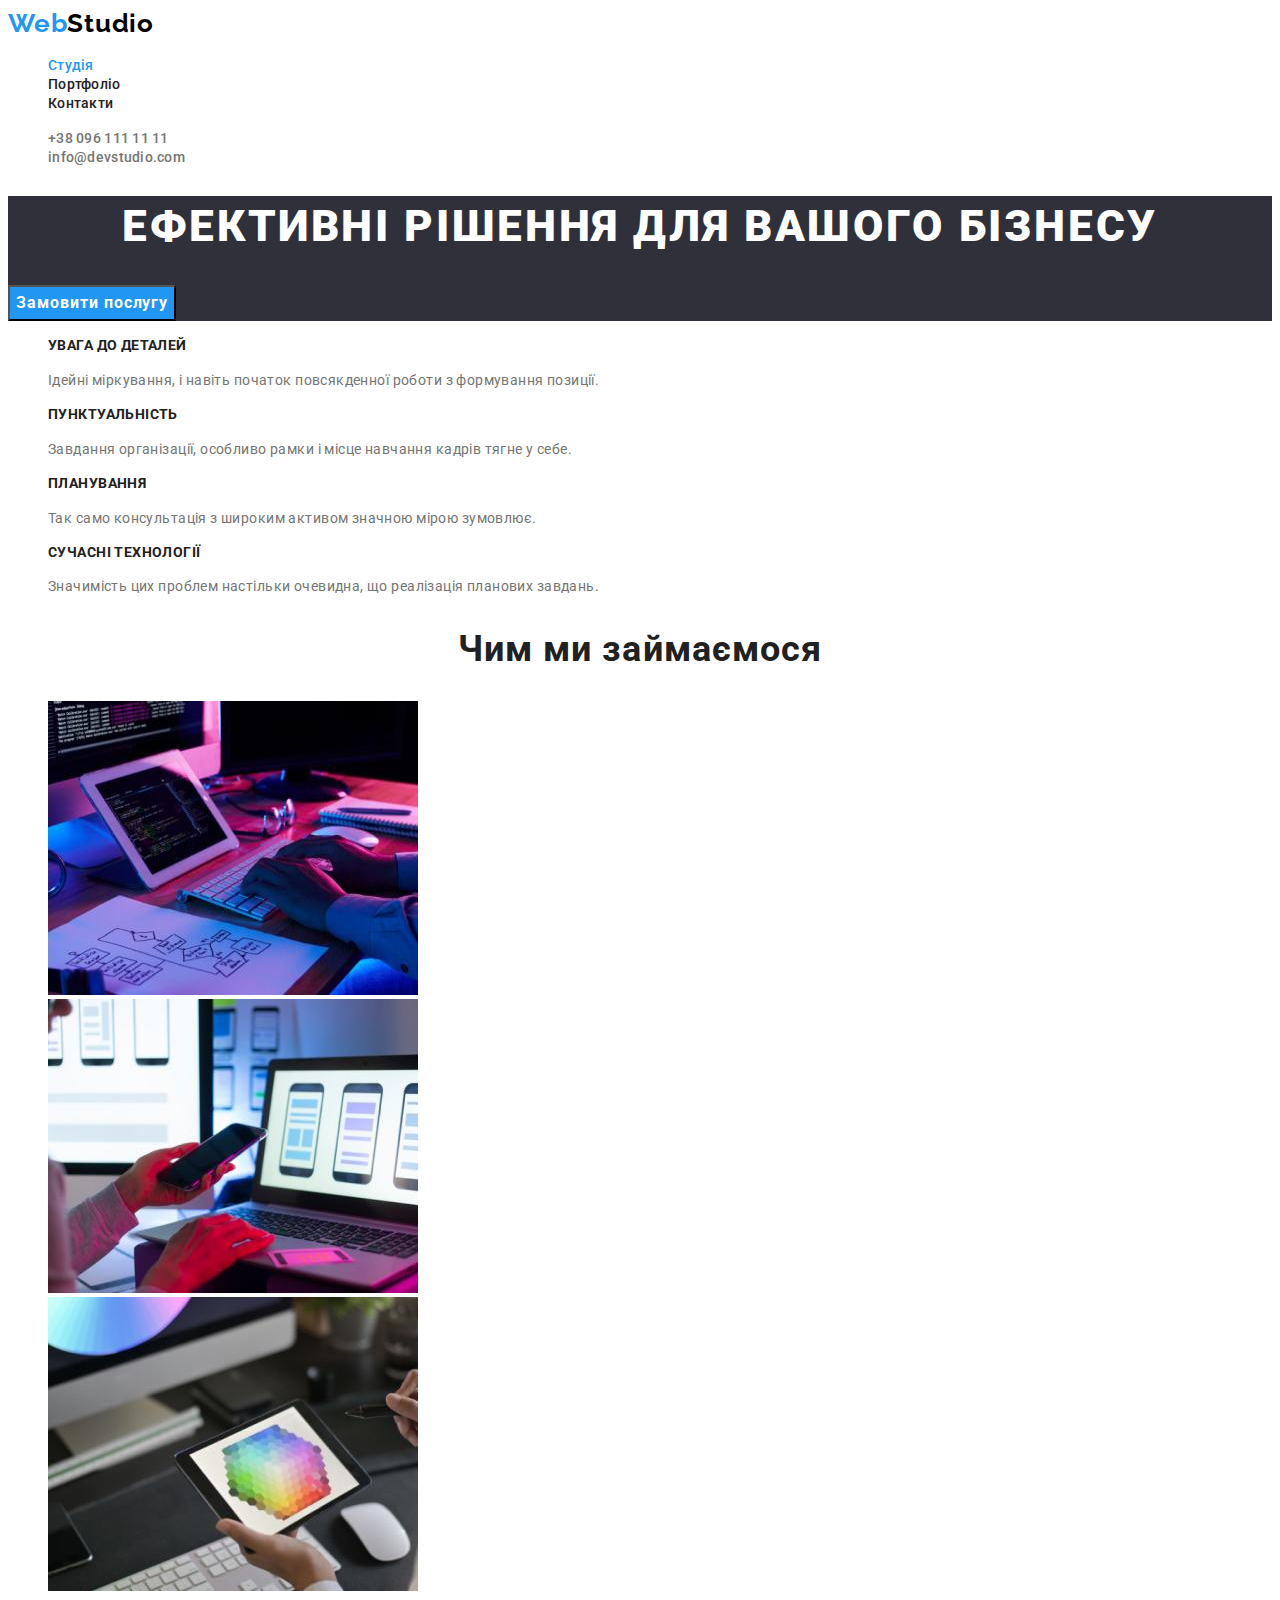
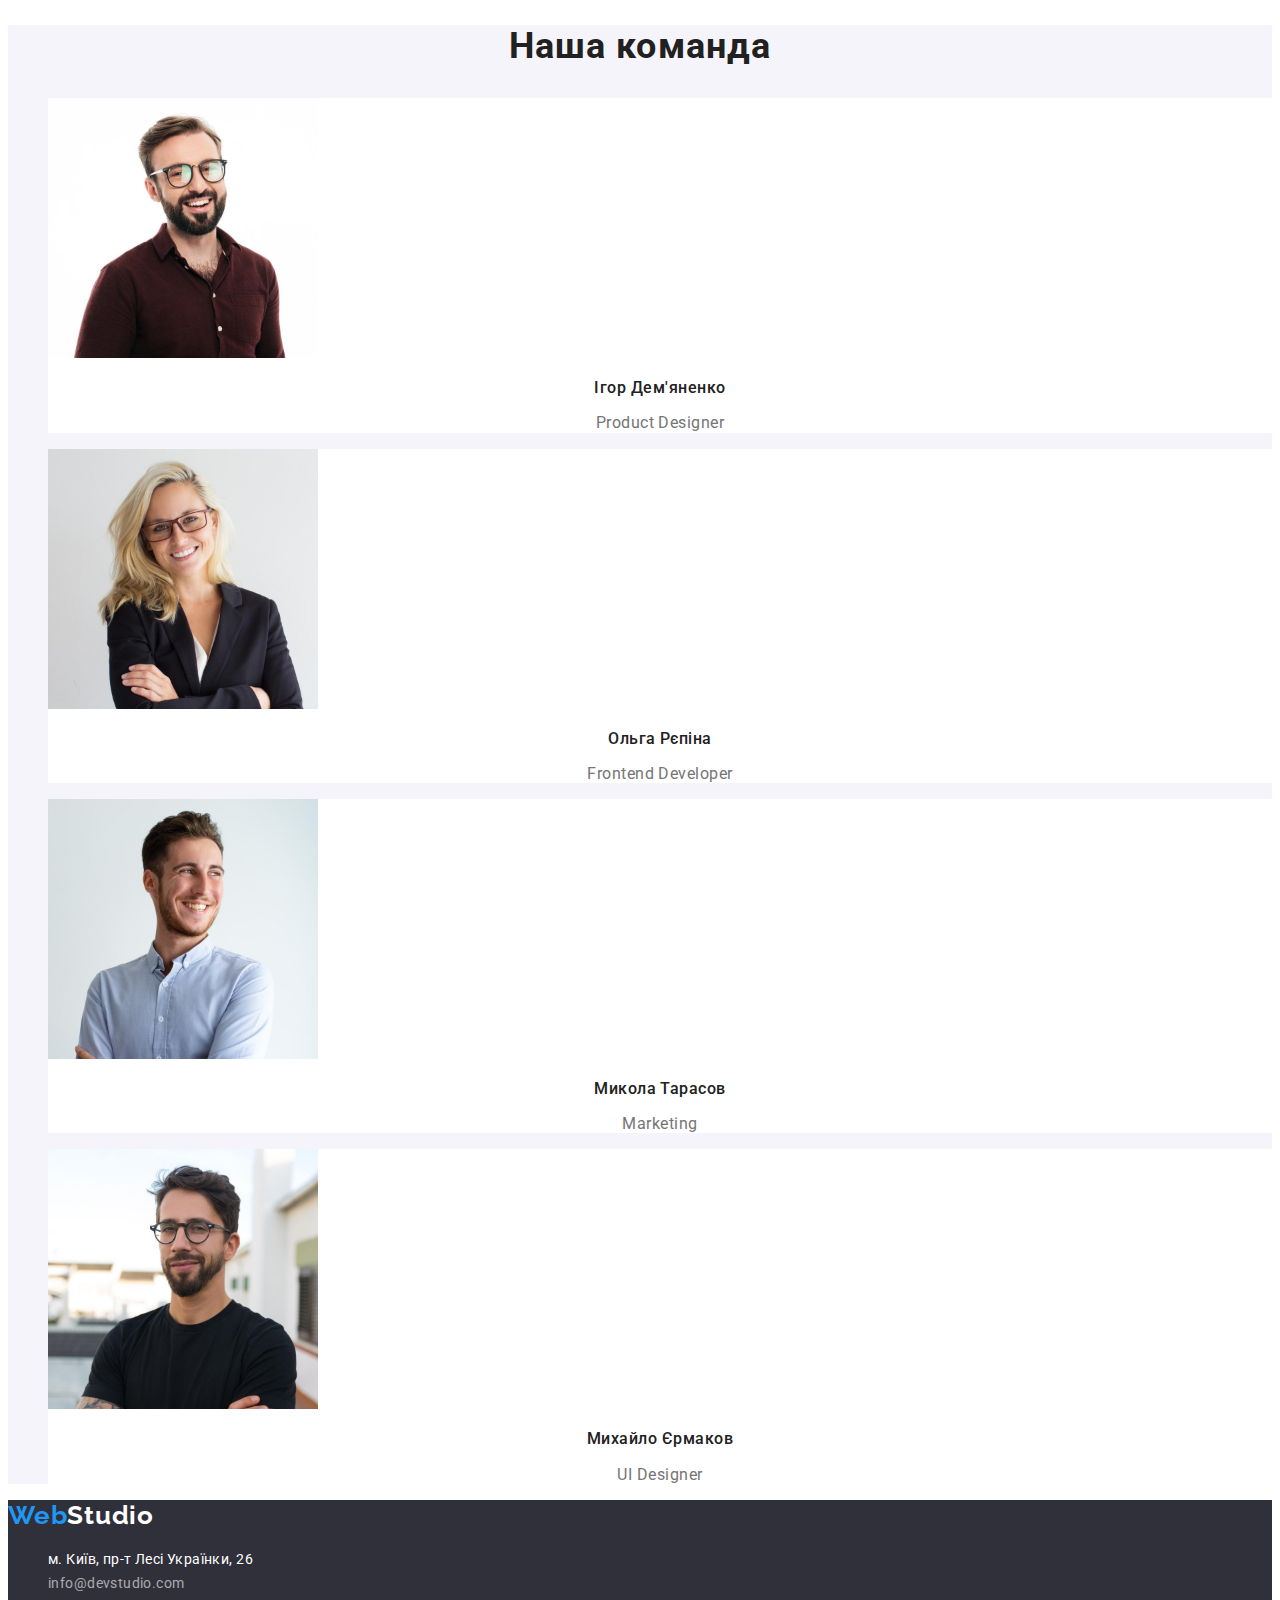
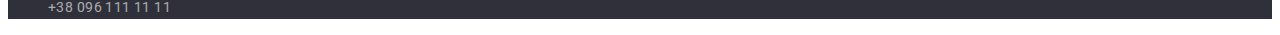
<file: index.html>
<!DOCTYPE html>
<html lang="uk">
  <head>
    <meta charset="UTF-8" />
    <meta http-equiv="X-UA-Compatible" content="IE=edge" />
    <meta name="viewport" content="width=device-width, initial-scale=1.0" />
    <title>Document</title>
    <link rel="stylesheet" href="./css/styles.css" />
    <link rel="preconnect" href="https://fonts.googleapis.com" />
    <link rel="preconnect" href="https://fonts.gstatic.com" crossorigin />
    <link
      href="https://fonts.googleapis.com/css2?family=Raleway:wght@700&family=Roboto:wght@400;500;700;900&display=swap"
      rel="stylesheet"
    />
  </head>
  <body>
    <header>
      <nav>
        <a lang="en" href="#" class="header-logo"> <span>Web</span>Studio </a>
        <ul class="header-navigation">
          <li><a class="link current" href="./index.html"> Студія </a></li>
          <li><a class="link" href="./portfolio.html"> Портфоліо </a></li>
          <li><a class="link" href="#"> Контакти </a></li>
        </ul>
      </nav>

      <ul class="header-contacts">
        <li><a href="tel:380961111111"> +38 096 111 11 11 </a></li>
        <li><a href="mailto:info@devstudio.com"> info@devstudio.com </a></li>
      </ul>
    </header>
    <main>
      <section class="base">
        <h1>Ефективні рішення для вашого бізнесу</h1>
        <button type="button" class="base-order">Замовити послугу</button>
      </section>
      <section class="advantages">
        <h2 hidden>Dummy</h2>
        <!--Елемент потрібний для створення h3-->
        <ul>
          <li>
            <h3 class="advantages-head">УВАГА ДО ДЕТАЛЕЙ</h3>
            <p class="advantages-text">
              Ідейні міркування, і навіть початок повсякденної роботи з
              формування позиції.
            </p>
          </li>
          <li>
            <h3 class="advantages-head">ПУНКТУАЛЬНІСТЬ</h3>
            <p class="advantages-text">
              Завдання організації, особливо рамки і місце навчання кадрів тягне
              у себе.
            </p>
          </li>
          <li>
            <h3 class="advantages-head">ПЛАНУВАННЯ</h3>
            <p class="advantages-text">
              Так само консультація з широким активом значною мірою зумовлює.
            </p>
          </li>
          <li>
            <h3 class="advantages-head">СУЧАСНІ ТЕХНОЛОГІЇ</h3>
            <p class="advantages-text">
              Значимість цих проблем настільки очевидна, що реалізація планових
              завдань.
            </p>
          </li>
        </ul>
      </section>
      <section class="about">
        <h2 class="about-head">Чим ми займаємося</h2>
        <ul>
          <li>
            <img
              src="./images/img11r.jpg"
              alt="Навчання логіці html"
              width="370"
              height="294"
              class="about-image"
            />
          </li>
          <li>
            <img
              src="./images/img12r.jpg"
              alt="Серфінг по інтернету за допомогою телефону"
              width="370"
              height="294"
              class="about-image"
            />
          </li>
          <li>
            <img
              src="./images/img13r.jpg"
              alt="Палітра на графічному планшеті"
              width="370"
              height="294"
              class="about-image"
            />
          </li>
        </ul>
      </section>
      <section class="team">
        <h2 class="team-head">Наша команда</h2>
        <ul>
          <li>
            <img
              src="./images/img2r.jpg"
              alt="Фото Ігора Дем`яненко"
              width="270"
              height="260"
              class="team-photo"
            />
            <h3 class="team-name">Ігор Дем'яненко</h3>
            <p lang="en" class="team-profession">Product Designer</p>
          </li>
          <li>
            <img
              src="./images/img3r.jpg"
              alt="Фото Ольги Рєпіної"
              width="270"
              height="260"
              class="team-photo"
            />
            <h3 class="team-name">Ольга Рєпіна</h3>
            <p lang="en" class="team-profession">Frontend Developer</p>
          </li>
          <li>
            <img
              src="./images/img4r.jpg"
              alt="Фото Миколи Тарасова"
              width="270"
              height="260"
              class="team-photo"
            />
            <h3 class="team-name">Микола Тарасов</h3>
            <p lang="en" class="team-profession">Marketing</p>
          </li>
          <li>
            <img
              src="./images/img5r.jpg"
              alt="Фото Михайла Єрмакова"
              width="270"
              height="260"
              class="team-photo"
            />
            <h3 class="team-name">Михайло Єрмаков</h3>
            <p lang="en" class="team-profession">UI Designer</p>
          </li>
        </ul>
      </section>
    </main>
    <footer>
      <a lang="en" href="#" class="footer-logo"> <span>Web</span>Studio </a>
      <address class="footer-address">
        <ul>
          <li>
            <a
              href="https://goo.gl/maps/CPtrU1FHBa2aNyZL9"
              target="_blank"
              rel="noopener noreferrer"
              class="footer-location"
              >м. Київ, пр-т Лесі Українки, 26</a
            >
          </li>
          <li>
            <a class="footer-contacts" href="mailto:info@devstudio.com">
              info@devstudio.com
            </a>
          </li>
          <li>
            <a class="footer-contacts" href="tel:+380961111111">
              +38 096 111 11 11
            </a>
          </li>
        </ul>
      </address>
    </footer>
  </body>
</html>
</file>
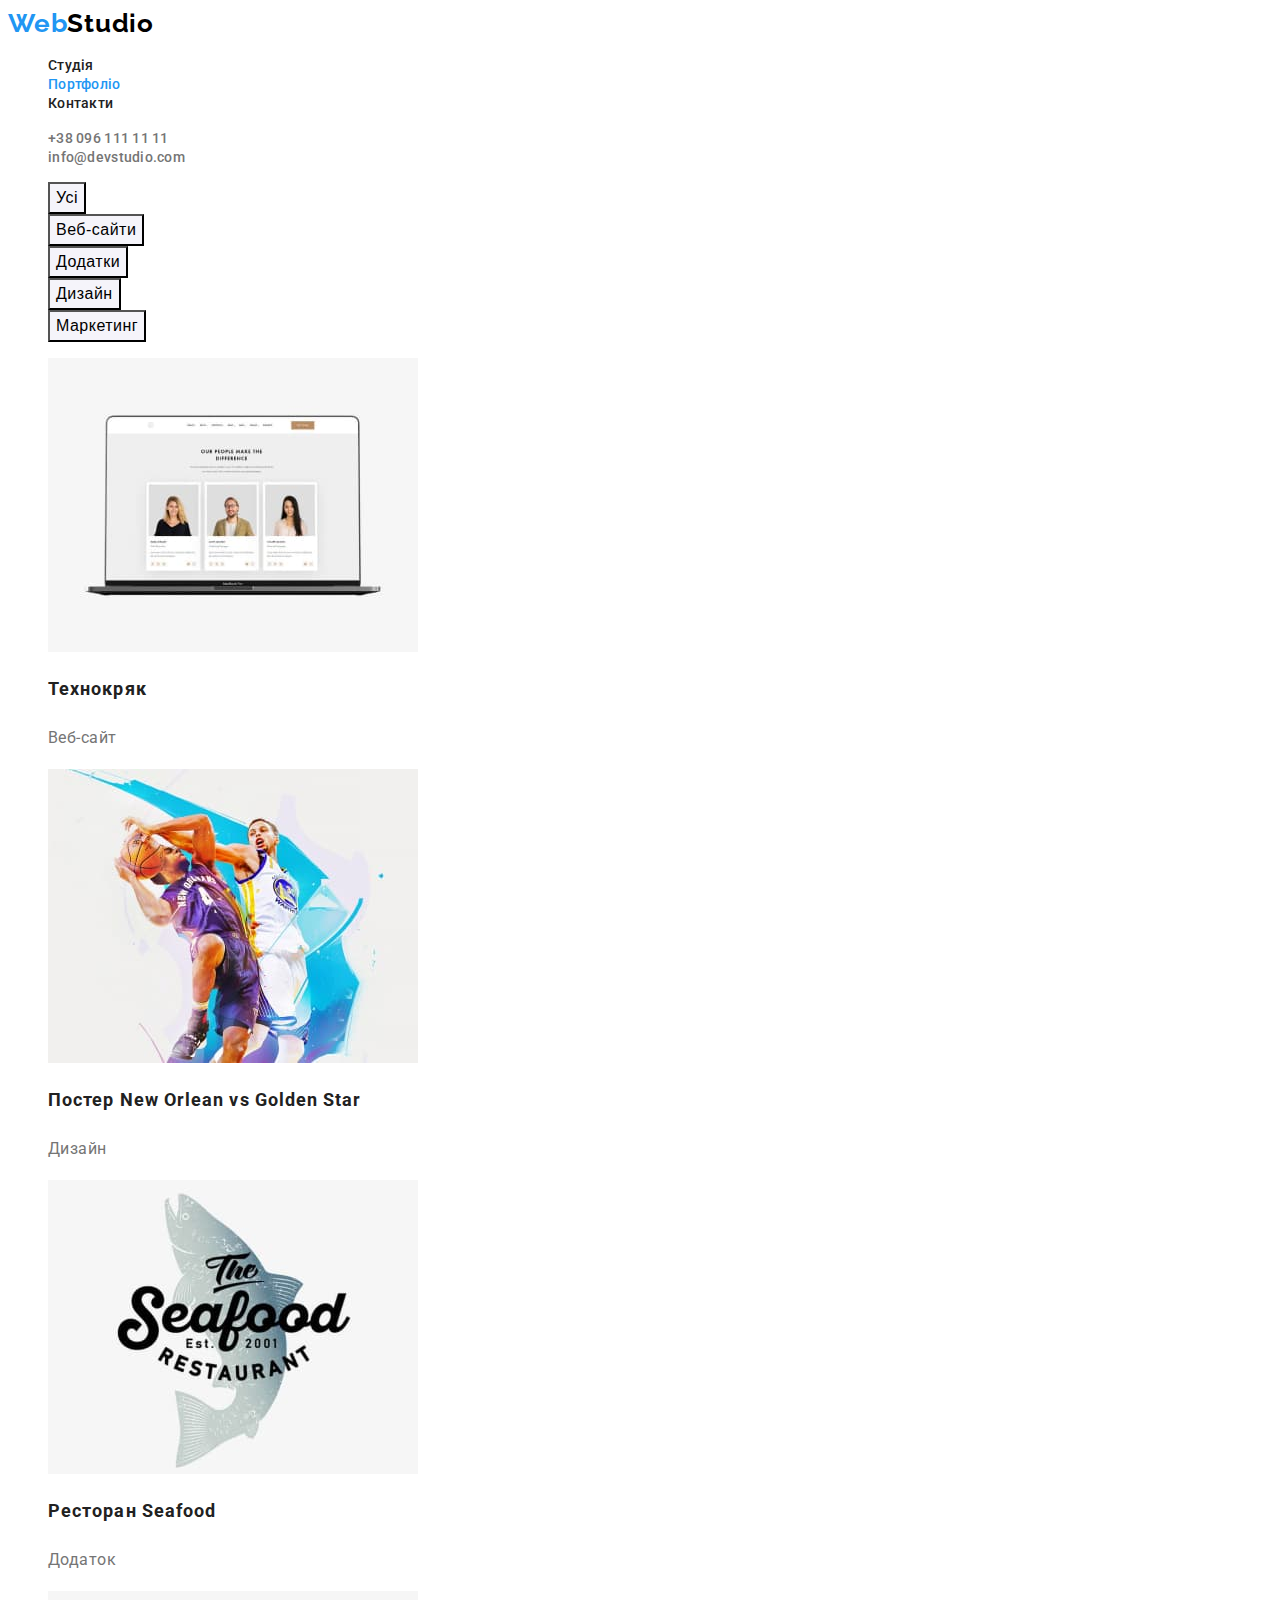
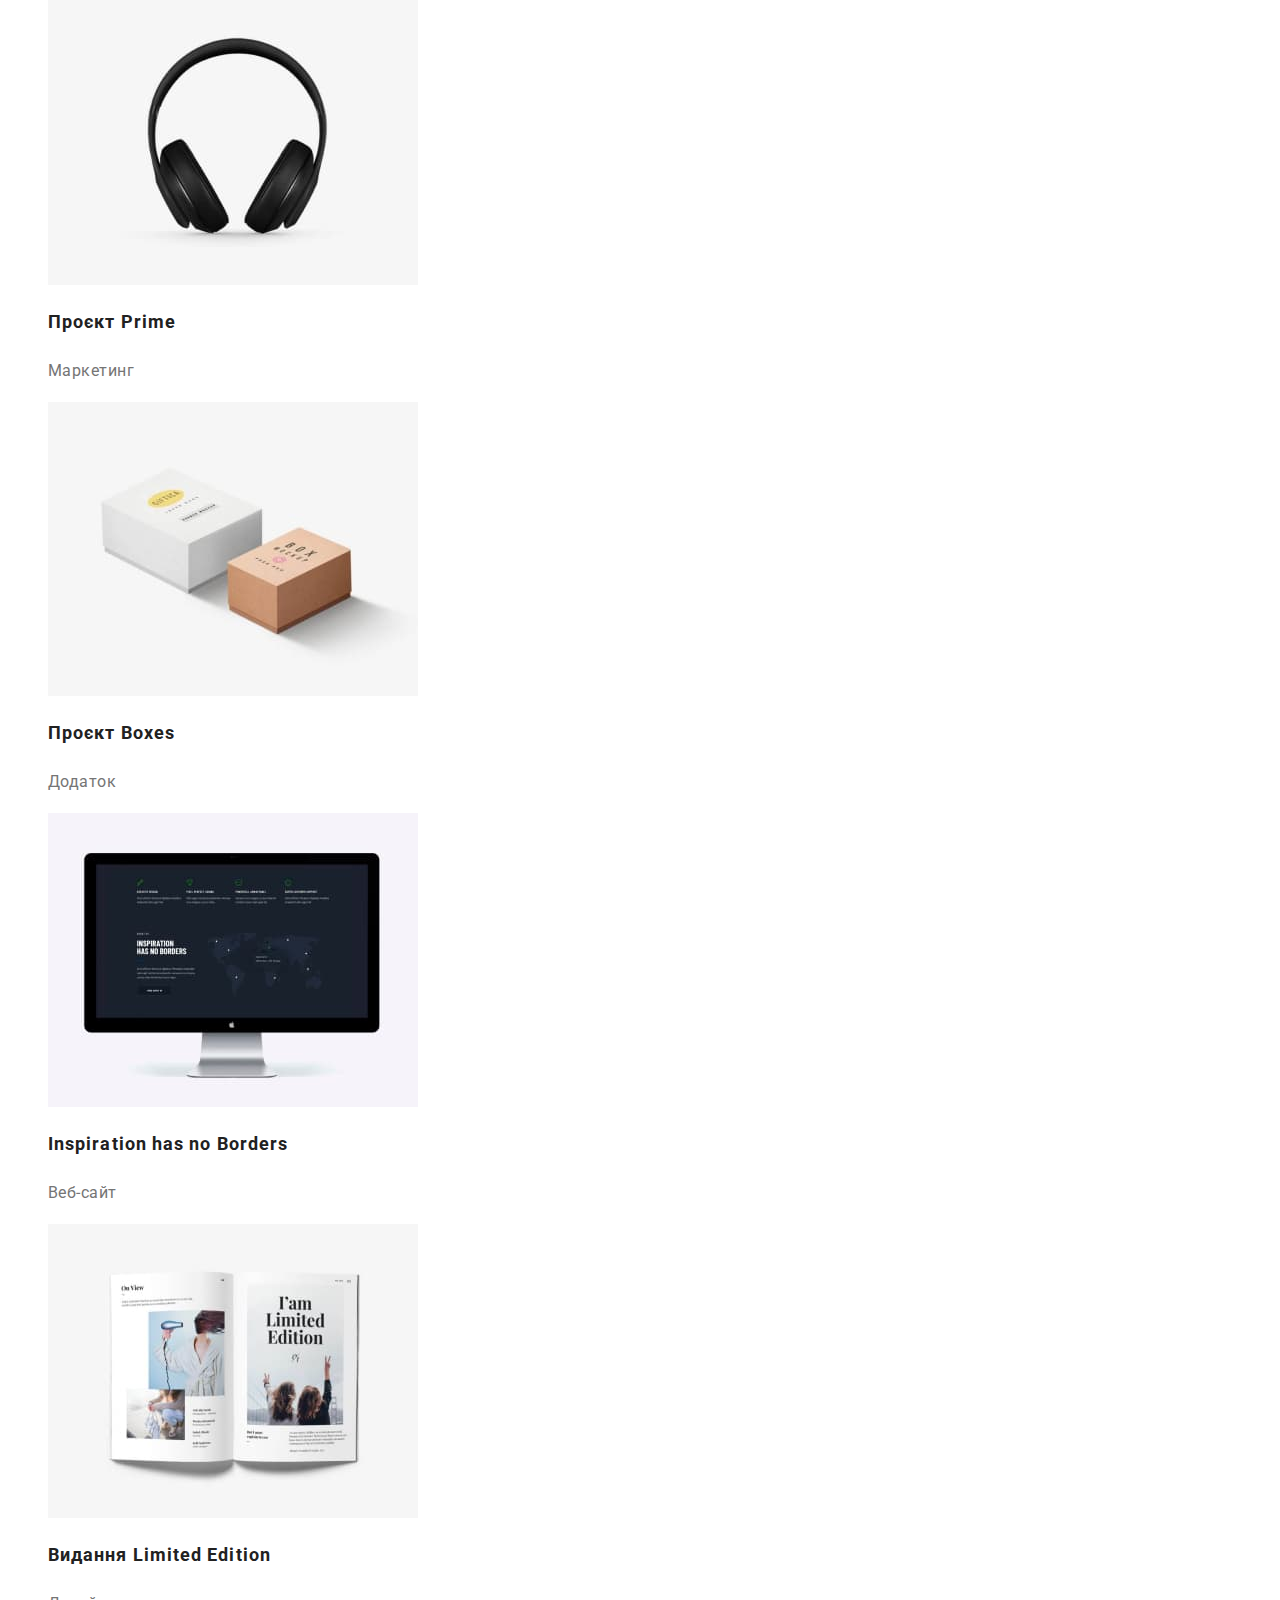
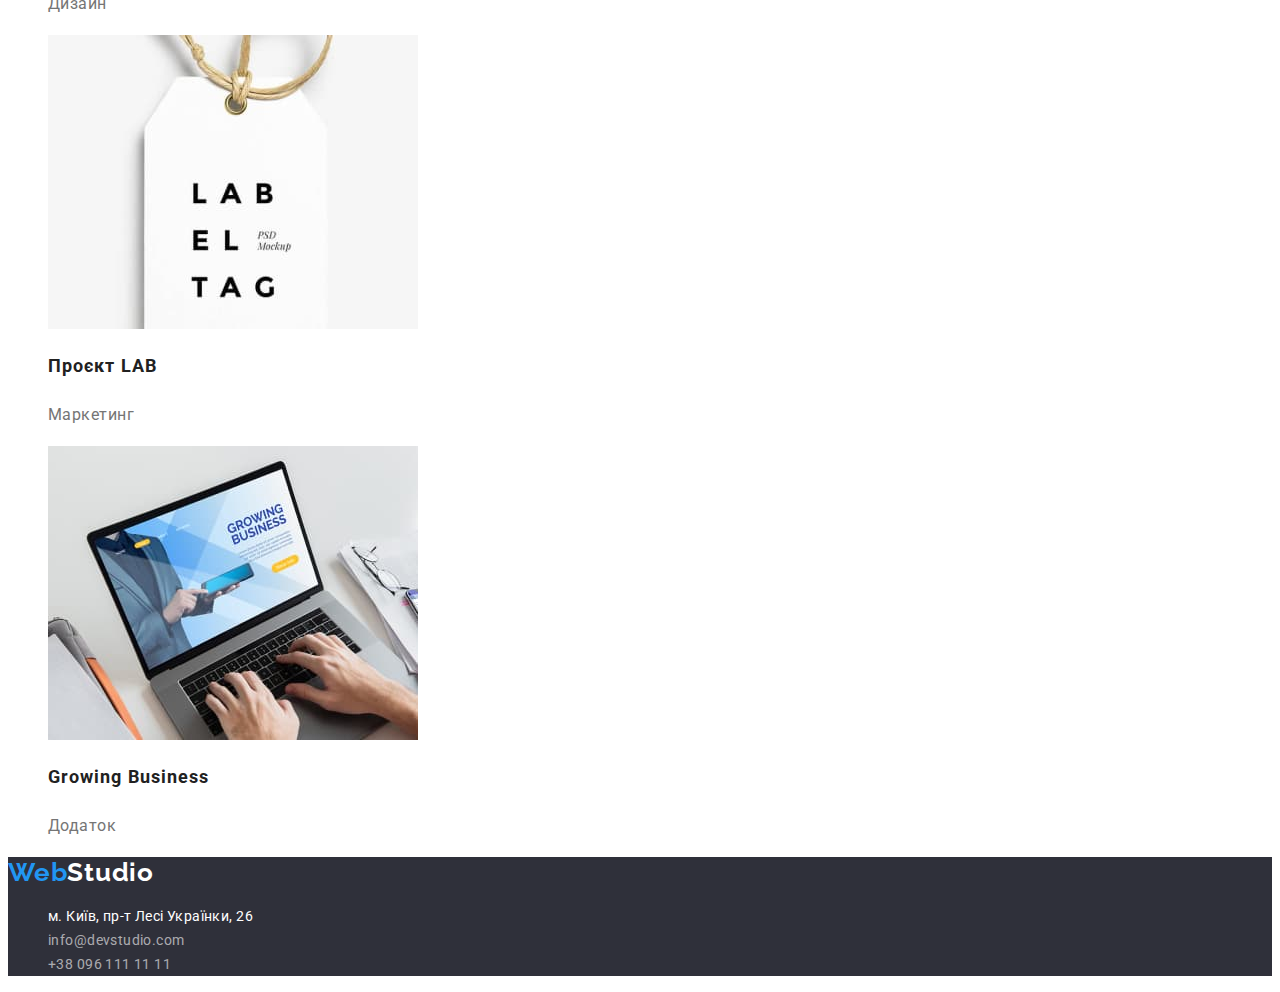
<file: portfolio.html>
<!DOCTYPE html>
<html lang="uk">
  <head>
    <meta charset="UTF-8" />
    <meta http-equiv="X-UA-Compatible" content="IE=edge" />
    <meta name="viewport" content="width=device-width, initial-scale=1.0" />
    <title>Document</title>
    <link rel="stylesheet" href="./css/styles.css" />
    <link rel="preconnect" href="https://fonts.googleapis.com" />
    <link rel="preconnect" href="https://fonts.gstatic.com" crossorigin />
    <link
      href="https://fonts.googleapis.com/css2?family=Raleway:wght@700&family=Roboto:wght@400;500;700;900&display=swap"
      rel="stylesheet"
    />
  </head>
  <body>
    <header>
      <nav>
        <a lang="en" href="#" class="header-logo"> <span>Web</span>Studio </a>
        <ul class="header-navigation">
          <li><a class="link" href="./index.html"> Студія </a></li>
          <li>
            <a class="link current" href="./portfolio.html"> Портфоліо </a>
          </li>
          <li><a class="link" href="#"> Контакти </a></li>
        </ul>
      </nav>
      <ul class="header-contacts">
        <li><a href="tel:380961111111"> +38 096 111 11 11 </a></li>
        <li><a href="mailto:info@devstudio.com"> info@devstudio.com </a></li>
      </ul>
    </header>
    <main>
      <section class="portfolio">
        <h1 hidden>portfolio</h1>

        <ul class="portfolio-navigation">
          <li><button type="button" class="portfolio-button">Усі</button></li>
          <li>
            <button type="button" class="portfolio-button">Веб-сайти</button>
          </li>
          <li>
            <button type="button" class="portfolio-button">Додатки</button>
          </li>
          <li>
            <button type="button" class="portfolio-button">Дизайн</button>
          </li>
          <li>
            <button type="button" class="portfolio-button">Маркетинг</button>
          </li>
        </ul>

        <ul class="portfolio-posters">
          <li>
            <a href="#">
              <img
                class="portfolio-images"
                src="./images/p1r.jpg"
                alt="Демонстрація веб-сайту"
                width="370"
                height="294"
              />
              <h2 class="portfolio-head">Технокряк</h2>
              <p class="portfolio-text">Веб-сайт</p>
            </a>
          </li>
          <li>
            <a href="#">
              <img
                class="portfolio-images"
                src="./images/p2r.jpg"
                alt="Постер з двума баскетболістами"
                width="370"
                height="294"
              />
              <h2 class="portfolio-head">Постер New Orlean vs Golden Star</h2>
              <p class="portfolio-text">Дизайн</p>
            </a>
          </li>
          <li>
            <a href="#">
              <img
                class="portfolio-images"
                src="./images/p3r.jpg"
                alt="Назва ресторану на фоні напівпрозорої риби"
                width="370"
                height="294"
              />
              <h2 class="portfolio-head">Ресторан Seafood</h2>
              <p class="portfolio-text">Додаток</p>
            </a>
          </li>
          <li>
            <a href="#">
              <img
                class="portfolio-images"
                src="./images/p4r.jpg"
                alt="Навушники на білому фоні"
                width="370"
                height="294"
              />
              <h2 class="portfolio-head">Проєкт Prime</h2>
              <p class="portfolio-text">Маркетинг</p>
            </a>
          </li>
          <li>
            <a href="#">
              <img
                class="portfolio-images"
                src="./images/p5r.jpg"
                alt="Дві, гарно оформленні, коробочки"
                width="370"
                height="294"
              />
              <h2 class="portfolio-head">Проєкт Boxes</h2>
              <p class="portfolio-text">Додаток</p>
            </a>
          </li>
          <li>
            <a href="#">
              <img
                class="portfolio-images"
                src="./images/p6r.jpg"
                alt="Екран із зображенням веб-сайту"
                width="370"
                height="294"
              />
              <h2 class="portfolio-head" lang="en">
                Inspiration has no Borders
              </h2>
              <p class="portfolio-text">Веб-сайт</p>
            </a>
          </li>
          <li>
            <a href="#">
              <img
                class="portfolio-images"
                src="./images/p7r.jpg"
                alt="Журнал у гарному дизайні"
                width="370"
                height="294"
              />
              <h2 class="portfolio-head">Видання Limited Edition</h2>
              <p class="portfolio-text">Дизайн</p>
            </a>
          </li>
          <li>
            <a href="#">
              <img
                class="portfolio-images"
                src="./images/p8r.jpg"
                alt="бірка"
                width="370"
                height="294"
              />
              <h2 class="portfolio-head">Проєкт LAB</h2>
              <p class="portfolio-text">Маркетинг</p>
            </a>
          </li>
          <li>
            <a href="#">
              <img
                class="portfolio-images"
                src="./images/p9r.jpg"
                alt="Ноутбук із зображенням застосунку чи сайту"
                width="370"
                height="294"
              />
              <h2 class="portfolio-head" lang="en">Growing Business</h2>
              <p class="portfolio-text">Додаток</p>
            </a>
          </li>
        </ul>
      </section>
    </main>
    <footer>
      <a lang="en" href="#" class="footer-logo"> <span>Web</span>Studio </a>
      <address class="footer-address">
        <ul>
          <li>
            <a
              href="https://goo.gl/maps/CPtrU1FHBa2aNyZL9"
              target="_blank"
              rel="noopener noreferrer"
              class="footer-location"
              >м. Київ, пр-т Лесі Українки, 26</a
            >
          </li>
          <li>
            <a class="footer-contacts" href="mailto:info@devstudio.com">
              info@devstudio.com
            </a>
          </li>
          <li>
            <a class="footer-contacts" href="tel:+380961111111">
              +38 096 111 11 11
            </a>
          </li>
        </ul>
      </address>
    </footer>
  </body>
</html>
</file>
<file: css/styles.css>
a {
  text-decoration: none;
}
li {
  list-style-type: none;
}
:root {
  --selection-color: #2196f3;
  --head-color: #212121;
  --text-color: #757575;
}
body {
  font-family: Roboto, sans-serif;
  color: var(--head-color);
}
.header-logo {
  color: #000;
  font-family: Raleway;
  font-size: 26px;
  font-style: normal;
  font-weight: 700;
  line-height: 1.2;
  letter-spacing: 0.78px;
}
.header-logo span {
  color: var(--selection-color);
}
.header-navigation a {
  color: var(--head-color);
  font-family: Roboto;
  font-size: 14px;
  font-style: normal;
  font-weight: 500;
  line-height: 1.2;
  letter-spacing: 0.28px;
}
.header-navigation .link:focus,
.header-navigation .link:hover {
  color: var(--selection-color);
}
.header-navigation .link.current {
  color: var(--selection-color);
}

.header-contacts a {
  color: var(--text-color);
  font-family: Roboto;
  font-size: 14px;
  font-style: normal;
  font-weight: 500;
  line-height: 1.2;
  letter-spacing: 0.28px;
}
.header-contacts a:focus,
.header-contacts a:hover {
  color: var(--selection-color);
}
.base {
  background-color: #2f303a;
}
.base h1 {
  color: #fff;
  text-align: center;
  font-size: 44px;
  font-style: normal;
  font-weight: 900;
  line-height: 1.36364;
  letter-spacing: 2.64px;
  text-transform: uppercase;
}
.base-order {
  color: #fff;
  background-color: var(--selection-color);
  text-align: center;
  font-family: Roboto;
  font-size: 16px;
  font-style: normal;
  font-weight: 700;
  line-height: 1.875;
  letter-spacing: 0.96px;
  cursor: pointer;
}
.advantages-head {
  font-size: 14px;
  font-style: normal;
  font-weight: 700;
  line-height: 1.2;
  letter-spacing: 0.42px;
  text-transform: uppercase;
}
.advantages-text {
  color: var(--text-color);

  font-size: 14px;
  font-style: normal;
  font-weight: 400;
  line-height: 1.71429;
  letter-spacing: 0.42px;
}
.about-head {
  text-align: center;

  font-size: 36px;
  font-style: normal;
  font-weight: 700;
  line-height: 1.2;
  letter-spacing: 1.08px;
}
.team {
  background: #f5f4fa;
}
.team li {
  background-color: #fff;
}
.team-head {
  text-align: center;

  font-size: 36px;
  font-style: normal;
  font-weight: 700;
  line-height: 1.2;
  letter-spacing: 1.08px;
}
.team-name {
  text-align: center;

  font-size: 16px;
  font-style: normal;
  font-weight: 500;
  line-height: 1.2;
  letter-spacing: 0.48px;
}
.team-profession {
  color: var(--text-color);

  text-align: center;

  font-size: 16px;
  font-style: normal;
  font-weight: 400;
  line-height: 1.2;
  letter-spacing: 0.48px;
}
footer {
  background: #2f303a;
}
.footer-logo {
  color: #fff;
  font-family: Raleway;
  font-size: 26px;
  font-style: normal;
  font-weight: 700;
  line-height: 1.2;
  letter-spacing: 0.78px;
}
.footer-logo span {
  color: var(--selection-color);
}
.footer-location {
  color: #fff;

  font-family: Roboto;
  font-size: 14px;
  font-style: normal;
  font-weight: 400;
  line-height: 1.71429;
  letter-spacing: 0.42px;
}
.footer-contacts {
  color: rgba(255, 255, 255, 0.6);

  font-family: Roboto;
  font-size: 14px;
  font-style: normal;
  font-weight: 400;
  line-height: 1.71429;
  letter-spacing: 0.42px;
}
.portfolio-button {
  background-color: #f5f4fa;
  text-align: center;
  cursor: pointer;
  font-size: 16px;
  font-style: normal;
  font-weight: 500;
  line-height: 1.625;
  letter-spacing: 0.48px;
}
.portfolio-button:focus,
.portfolio-button:hover {
  color: #fff;
  background-color: var(--selection-color);
}
.portfolio-head {
  color: var(--head-color);

  font-size: 18px;
  font-style: normal;
  font-weight: 700;
  line-height: 2;
  letter-spacing: 1.08px;
}
.portfolio-text {
  color: var(--text-color);

  font-size: 16px;
  font-style: normal;
  font-weight: 400;
  line-height: 1.875;
  letter-spacing: 0.48px;
}
</file>
